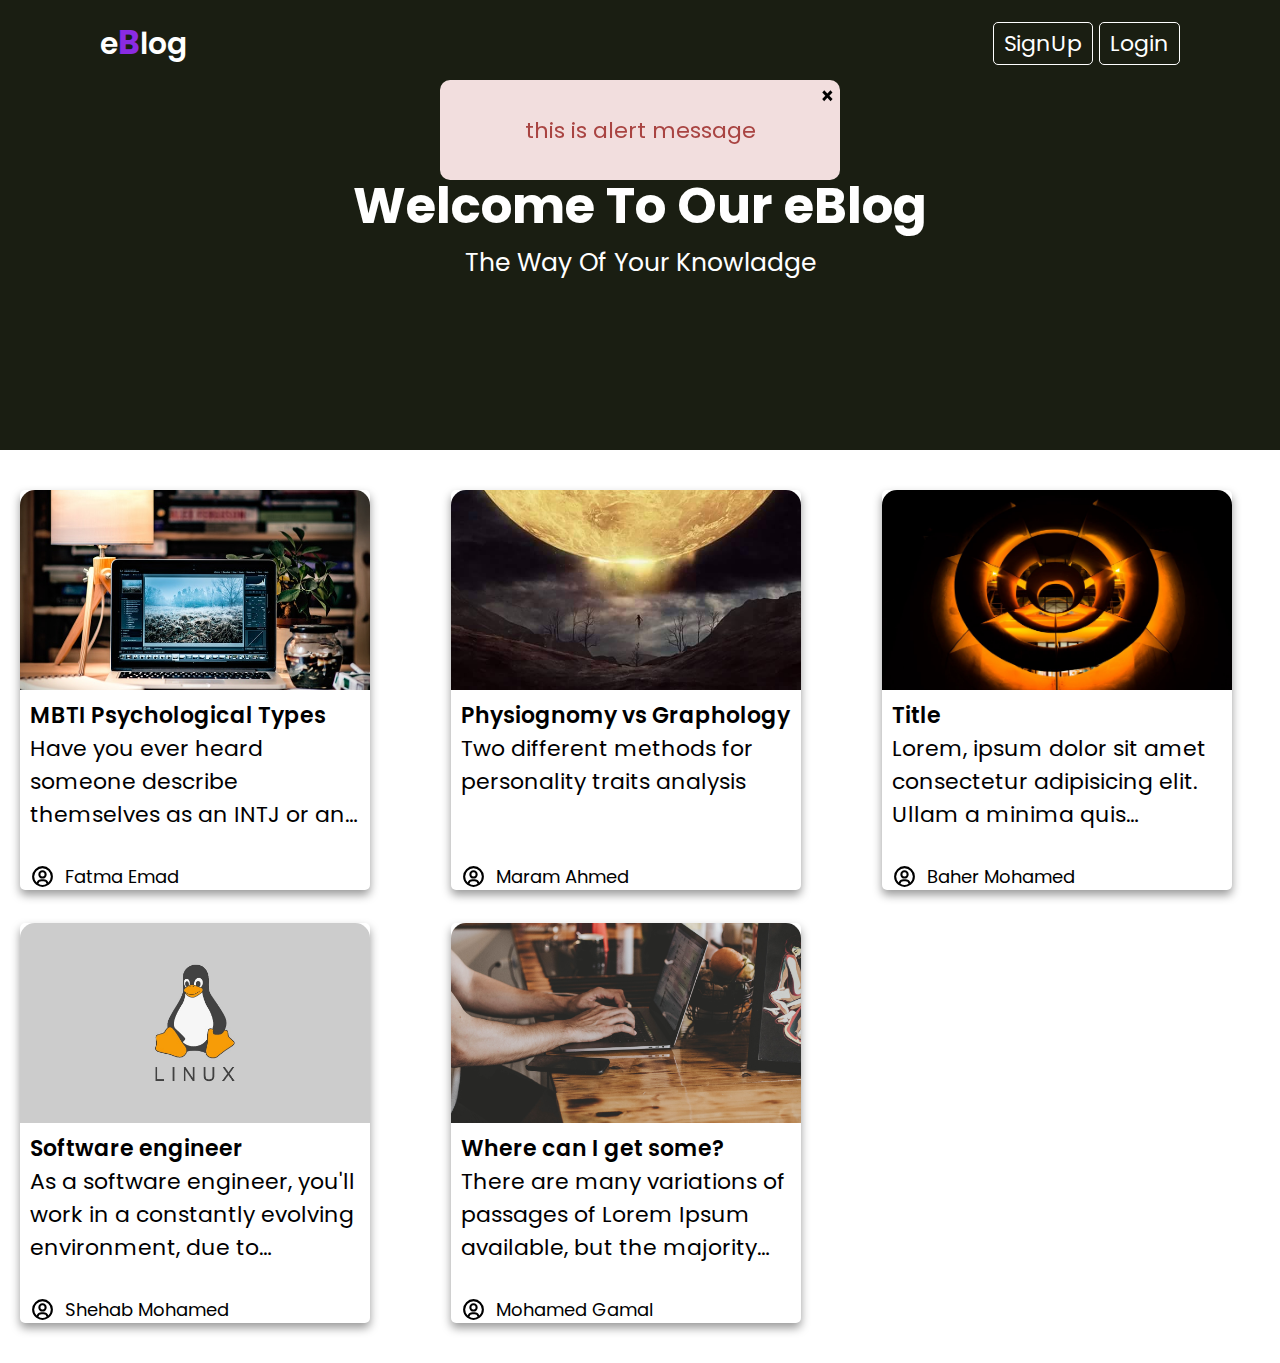
<file: index.html>
<!DOCTYPE html>
<html lang="en">
  <head>
    <meta charset="UTF-8" />
    <meta http-equiv="X-UA-Compatible" content="IE=edge" />
    <meta name="viewport" content="width=device-width, initial-scale=1.0" />
    <link rel="stylesheet" href="css/header.css">
    <link rel="stylesheet" href="css/home.css">
    <link rel="stylesheet" href="css/card.css">
    <link rel="stylesheet" href="css/create.css">
    <link rel="stylesheet" href="css/alert.css">
    <title>eBlog</title>

    <!-- fonts -->
    <link 
        rel="preconnect"
        href="https://fonts.googleapis.com"
    />
    <link
        rel="preconnect"
        href="https://fonts.gstatic.com" crossorigin 
    />
    <link
      href="https://fonts.googleapis.com/css2?family=Oswald:wght@400;500;600;700&family=Poppins:wght@400;500;600;700&display=swap"
      rel="stylesheet"
    />
    <script defer src="app.js"></script>
  </head>
  <body>


    <div class="header">
      <div class="nav-container">
        <a href="index.html">
          <span class="logo">
              e<span>B</span>log
          </span>
        </a>
        <span>
            <a href="signup.html" class="signup">SignUp</a>
            <a href="login.html" class="login">Login</a>
        </span>
      </div>  
    </div>


    <div class="alert-msg">
      <button class="close-btn">&times;</button>
      <p>this is alert message</p>
    </div>


    <div class="middle">
        <div class="text-container">
          <div class="hidden">
            <h1>Welcome To Our eBlog</h1>
            <h6>The Way Of Your Knowladge</h6>
          </div>
        </div>
    </div>

    <div class="post-container">
      <div class="post">
        <img src="assets/1.jpg" alt="">
        <h3>MBTI Psychological Types</h3>
        <p>Have you ever heard someone describe themselves as an INTJ or an ESTP and wondered what those cryptic-sounding letters could mean? What these people are referring to is their personality type based on the Myers-Briggs Type Indicator (MBTI)</p>
        <div class="user">
          <img src="assets/bx-user-circle.svg" alt="">
          <p>Fatma Emad</p>
        </div>
      </div>

      <div class="post">
        <img src="assets/9.jpg" alt="">
        <h3>Physiognomy vs Graphology</h3>
        <p>Two different methods for personality traits analysis</p>
        <div class="user">
          <img src="assets/bx-user-circle.svg" alt="">
          <p>Maram Ahmed</p>
        </div>
      </div>

      <div class="post">
        <img src="assets/3.jpg" alt="">
        <h3>Title</h3>
        <p>Lorem, ipsum dolor sit amet consectetur adipisicing elit. Ullam a minima quis doloremque id earum minus quasi quae veniam, esse non, totam voluptates nisi pariatur! Ab quo autem amet illo?</p>
        <div class="user">
          <img src="assets/bx-user-circle.svg" alt="">
          <p>Baher Mohamed</p>
        </div>
      </div>

      <div class="post">
        <img src="assets/10.jpg" alt="">
        <h3>Software engineer</h3>
        <p>As a software engineer, you'll work in a constantly evolving environment, due to technological advances and the strategic direction of the organisation you work for. You'll create, maintain, audit and improve systems to meet particular needs, often as advised by a systems analyst or architect, testing both hard and software systems to diagnose and resolve system faults</p>
        <div class="user">
          <img src="assets/bx-user-circle.svg" alt="">
          <p>Shehab Mohamed</p>
        </div>
      </div>

      <div class="post">
        <img src="assets/4.jpg" alt="">
        <h3>Where can I get some?</h3>
        <p>There are many variations of passages of Lorem Ipsum available, but the majority have suffered alteration in some form, by injected humour, or randomised words which don't look even slightly believable. If you are going to use a passage of Lorem Ipsum, you need to be sure there isn't anything embarrassing hidden in the middle of text. All the Lorem Ipsum generators on the Internet tend to repeat predefined chunks as necessary, making this the first true generator on the Internet. It uses a dictionary of over 200 Latin words, combined with a handful of model sentence structures, to generate Lorem Ipsum which looks reasonable. The generated Lorem Ipsum is therefore always free from repetition, injected humour, or non-characteristic words et</p>
        <div class="user">
          <img src="assets/bx-user-circle.svg" alt="">
          <p>Mohamed Gamal</p>
        </div>
      </div>

  </body>
</html>
</file>
<file: css/header.css>
* {
    font-family: 'Poppins', sans-serif;
    font-size: 22px;
    margin: 0;
    padding: 0;
    scroll-behavior: smooth;
    box-sizing: border-box;
}
:root {
    --wht: #fff;
    --blk1: #172317;
    --blk2: #1a1e12;
    --bv: #8a2be2;
}
a {
    text-decoration: none;
}
img {
    width: 100%;
}



.header {
    background-color: var(--blk2);
    position: fixed;
    width: 100%;
    padding: 0 100px;
    top: 0; 
    left: 0;
    z-index: 200;
}

.header .nav-container {
    display: flex;
    align-items: center;
    justify-content: space-between;
    padding: 18px 0;
}

.header .nav-container .logo {
    color:var(--wht);
    font-size: 1.35rem;
    font-weight: 600;
    user-select: none;
    -webkit-user-drag: none;
    -webkit-user-select: none;
    -ms-user-select: none;
}

.header .nav-container .logo span {
    font-size: 1.5rem;
    font-weight: 700;
    color: var(--bv);
}

.header .nav-container span:nth-child(2) .login, .signup, .logout {
    color: var(--wht);
    padding: 5px 10px;
    border: 1.5px solid;
    border-radius: 5px;
}

.login:hover, .signup:hover, .logout:hover {
    background-color: var(--bv);
    transition: 0.3s;
}
</file>
<file: css/home.css>
:root {
    --wht: #fff;
    --blk1: #172317;
    --blk2: #1a1e12;
    --bv: #8a2be2;
}

.middle {
    width: 100%;
    height: 450px;
    background-color:var(--blk2);
    display: flex;
    align-items: center;
    justify-content: center;
}

.middle .text-container h1 {
    color: var(--wht);
    font-size: 50px;
    text-align: center;
}

.middle .text-container h6 {
    color: var(--wht);
    font-size: 25px;
    text-align: center;
    font-weight: 400;
}

.hidden {
    opacity: 0;
    transition: 1.8s;
}

.show {
    opacity: 1;
}
</file>
<file: css/card.css>
:root {
    --blk1: #172317;
    --blk2: #1a1e12;
    --bv: #8a2be2;
    --wht: #fff;
}

#post-link {
    color: var(--blk1);
    width: 50%;
}

.post-container {
    margin: 40px auto;
    display: grid;
    grid-template-columns: repeat(auto-fill, minmax(300px, 1fr));
    justify-content: center;
    gap: 1.5rem;
    margin-left: 20px;
}

.post-container .post {
    background-color: var(--wht);
    border-radius: 5px;
    height: 400px;
    width: 350px;
    box-shadow: 0 5px 10px 0 rgba(0,0,0,0.4);
    position: relative;
}

.post-container .post :not(img) {
    padding: 0 10px;
}

.post-container .post:hover {
    box-shadow: 0 15px 20px 0 rgba(0,0,0,0.4);
    transform: scale(1.01);
    transition: 0.5s;
}

.post-container h3 {
    font-weight: 600;
    text-overflow: ellipsis;
    overflow: hidden;
}

.post-container p {
    font-weight: 400;
    display: -webkit-box;
    -webkit-line-clamp: 3;
    -webkit-box-orient: vertical;
    overflow: hidden;
}

.post-container img {
    width: 100%;
    height: 200px;
    object-fit: cover;
    border-radius: 15px 15px 0px 0px;
    user-select: none;
    -webkit-user-drag: none;
    -webkit-user-select: none;
    -ms-user-select: none;
}

.post-container .post .user {
    display: flex;
    align-items: center;
    position: absolute;
    bottom: 0;
}

.post-container .post .user p {
    font-size: 18px;
    padding-left: 10px;
}

.post-container .post .user img {
    height: 25px;
    width: 25px;
}
</file>
<file: css/create.css>
:root{
    --wht: #fff;
    --blk1: #172317;
    --blk2: #1a1e12;
    --bv: #8a2be2;
}
a{
    text-decoration: none;
}
img{
    width: 100%;
}

.create-modal.overlay {
    position: fixed;
    top: 0;right: 0;bottom: 0;left: 0;
    background-color: rgba(0, 0, 0, 0.7);
    opacity: 0;
    pointer-events: none;
}

.create-modal.overlay.active {
    opacity: 1;
    pointer-events: all;
}

.create-modal.modal-container {
    position: fixed;
    background-color: var(--wht);
    top: 50%; left: 50%;
    transform: translate(-50%, -50%) scale(0);
    transition: 0.6s;
    z-index: 30;
    height: 450px;
    width: 60%;
    border-radius: 20px;
}

.create-modal.modal-container.active {
    opacity: 1;
    transform: translate(-50%, -50%) scale(1);
}

.create-modal.modal-header {
    display: flex;
    justify-content: flex-end;
    margin-bottom: -40px;
}

.create-modal.modal-header button {
    background: none;
    border: none;
    margin: 20px;
    font-weight: 600;
}

.create-modal.modal-body form label {
    padding-left: 25%;
    font-weight: 500;
}

.create-modal.modal-body form input, textarea {
    border: 2px solid black;
    border-radius: 8px;
    resize: none;
}

.create-modal.modal-body form .equal-width {
    width: 50%;
}

.create-modal.modal-body form #submit-button {
    margin-top: 20px;
    cursor: pointer;
    font-weight: 600;
}

.create-modal.modal-body form #submit-button:hover {
    color: var(--wht);
    background-color: var(--bv);
    transition: 0.3s;
}
</file>
<file: css/alert.css>
.alert-msg {
    width: 400px;
    min-height: 100px;
    color: #a94442;
    background-color: #f2dede;
    position: absolute;
    z-index: 201;
    display: flex;
    align-items: center;
    justify-content: center;
    text-align: center;
    top: 10%;
    left: 50%;
    transform: translate(-50%, -10%);
    border-radius: 10px;
    position: fixed;
}

.alert-msg button {
    position: absolute;
    top: 0;
    right: 0;
    background: none;
    border: none;
    padding-right: 5px;
    font-weight: 600;
    cursor: pointer;
}
</file>
